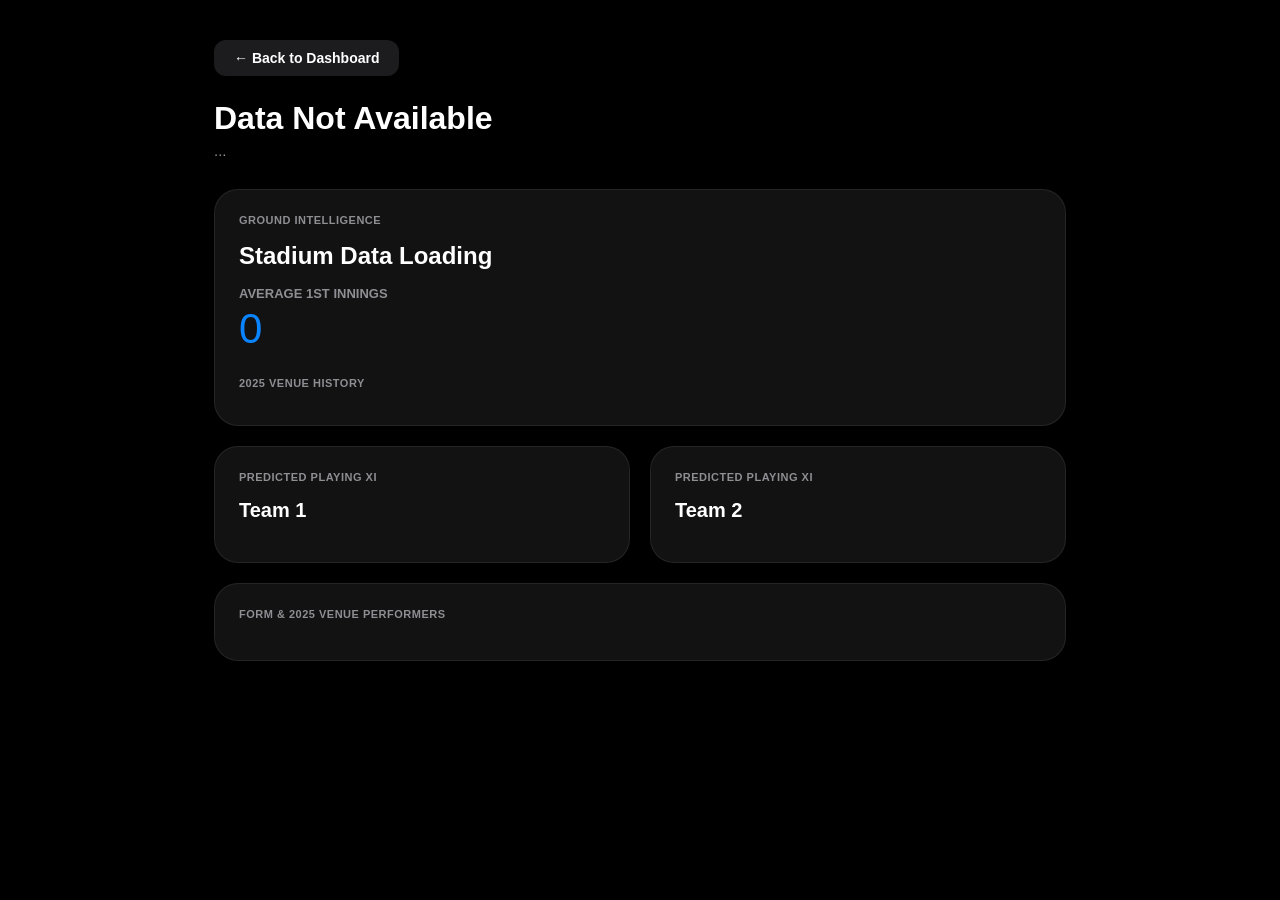
<file: match-details.html>
<!DOCTYPE html>
<html lang="en">
<head>
  <meta charset="UTF-8">
  <meta name="viewport" content="width=device-width, initial-scale=1.0">
  <title>Match Details & Intelligence</title>
  <link rel="stylesheet" href="style.css">
  <style>
    .details-page { 
      max-width: 900px; 
      margin: 0 auto; 
      padding: 40px 24px; 
    }
    .back-btn { 
      background: #1C1C1E; 
      color: #FFF; 
      border: none; 
      padding: 10px 20px; 
      border-radius: 12px; 
      cursor: pointer; 
      text-decoration: none; 
      font-weight: 600; 
      font-size: 14px;
      display: inline-block; 
      margin-bottom: 24px; 
      transition: background 0.2s;
    }
    .back-btn:hover { background: #2C2C2E; }
    
    .bento-grid { 
      display: grid; 
      grid-template-columns: 1fr 1fr; 
      gap: 20px; 
      margin-top: 20px; 
    }
    
    .bento-card { 
      background: rgba(28,28,30,0.65); 
      border: 1px solid rgba(255,255,255,0.08); 
      border-radius: 24px; 
      padding: 24px; 
      backdrop-filter: blur(40px) saturate(200%); 
      -webkit-backdrop-filter: blur(40px) saturate(200%);
    }
    
    .bento-title { 
      color: #8E8E93; 
      text-transform: uppercase; 
      font-size: 11px; 
      font-weight: 600; 
      letter-spacing: 0.5px; 
      margin-bottom: 16px; 
    }
    
    .venue-name { font-size: 24px; font-weight: 700; margin-bottom: 8px; color: #FFF; }
    .avg-score { font-size: 42px; font-weight: 300; color: #0A84FF; letter-spacing: -1px; margin-bottom: 10px; }
    
    .pitch-badge { 
      display: inline-block; 
      padding: 6px 12px; 
      border-radius: 8px; 
      font-size: 12px; 
      font-weight: 600; 
      margin-right: 8px; 
      margin-top: 8px; 
      background: rgba(255,255,255,0.05); 
      color: #FFF;
      border: 1px solid rgba(255,255,255,0.1);
    }
    .pace { color: #30D158; border-color: rgba(48, 209, 88, 0.3); background: rgba(48, 209, 88, 0.1); }
    .spin { color: #0A84FF; border-color: rgba(10, 132, 255, 0.3); background: rgba(10, 132, 255, 0.1); }
    
    .team-header { font-size: 20px; font-weight: 700; margin-bottom: 16px; color: #FFF; }
    .team-list { list-style: none; padding: 0; margin: 0; }
    .team-list li { 
      padding: 10px 0; 
      border-bottom: 1px solid rgba(255,255,255,0.05); 
      font-size: 15px; 
      color: rgba(255,255,255,0.8);
      display: flex;
      align-items: center;
    }
    .team-list li::before {
      content: '';
      width: 6px;
      height: 6px;
      background: rgba(255,255,255,0.3);
      border-radius: 50%;
      margin-right: 12px;
      display: inline-block;
    }
    .team-list li:last-child { border: none; }
    
    @media(max-width: 768px) {
      .bento-grid { grid-template-columns: 1fr; }
      .details-page { padding: 20px 16px; }
    }
  </style>
</head>
<body>
  <div class="details-page">
    <a href="index.html" class="back-btn">← Back to Dashboard</a>
    <h1 id="matchTitle" style="font-size: 32px; font-weight: 700; margin-bottom: 5px;">Loading Intelligence...</h1>
    <p id="matchDate" style="color: #8E8E93; font-size: 15px; font-weight: 500; margin-bottom: 30px;">...</p>
    
    <div class="bento-grid">
      <!-- Venue Widget -->
      <div class="bento-card" style="grid-column: 1 / -1;">
        <div class="bento-title">Ground Intelligence</div>
        <div class="venue-name" id="venueName">Stadium Data Loading</div>
        <div style="font-size: 13px; color: #8E8E93; margin-top: 16px; margin-bottom: 4px; font-weight: 600;">AVERAGE 1ST INNINGS</div>
        <div class="avg-score" id="venueAvg">0</div>
        <div id="pitchBadges"></div>
        <div id="prevMatchesContainer" style="margin-top: 24px;">
          <div style="color: #8E8E93; font-size: 11px; text-transform: uppercase; font-weight: 600; margin-bottom: 12px; letter-spacing: 0.5px;">2025 Venue History</div>
          <div id="prevMatchesList" style="display: flex; flex-direction: column; gap: 10px;"></div>
        </div>
      </div>
      
      <!-- Squad Widgets -->
      <div class="bento-card">
        <div class="bento-title">Predicted Playing XI</div>
        <div class="team-header" id="team1Name">Team 1</div>
        <ul class="team-list" id="team1List"></ul>
      </div>
      
      <div class="bento-card">
        <div class="bento-title">Predicted Playing XI</div>
        <div class="team-header" id="team2Name">Team 2</div>
        <ul class="team-list" id="team2List"></ul>
      </div>
      
      <!-- History Widget -->
      <div class="bento-card" style="grid-column: 1 / -1;">
        <div class="bento-title">Form & 2025 Venue Performers</div>
        <ul class="team-list" id="historyList"></ul>
      </div>
    </div>
  </div>

  <script src="match-data.js?v=6"></script>
  <script>
    window.onload = function() {
      const params = new URLSearchParams(window.location.search);
      const t1 = params.get('t1');
      const t2 = params.get('t2');
      const dateStr = params.get('date');
      
      if (!t1 || !t2) {
        document.getElementById('matchTitle').innerText = "Data Not Available";
      } else {
        document.getElementById('matchTitle').innerText = `${t1} vs ${t2}`;
        document.getElementById('matchDate').innerText = dateStr;
        
        const intel = getMatchIntelligence(t1, t2);
        
        // Populate Venue
        document.getElementById('venueName').innerText = intel.venue.name;
        document.getElementById('venueAvg').innerText = intel.venue.avg;
        
        let badges = `<span class="pitch-badge">${intel.venue.type}</span>`;
        badges += `<span class="pitch-badge ${intel.venue.paceOrSpin === 'Pacers' ? 'pace' : 'spin'}">${intel.venue.paceOrSpin} Favored</span>`;
        badges += `<span class="pitch-badge">${intel.venue.batOrBowl} Pitch</span>`;
        if (intel.venue.size) {
          badges += `<span class="pitch-badge" style="border-color: rgba(255,255,255,0.4); color: #FFF;">📐 ${intel.venue.size}</span>`;
        }
        document.getElementById('pitchBadges').innerHTML = badges;
        
        // Previous Matches
        if (intel.venue.prevMatches && intel.venue.prevMatches.length > 0) {
          let html = '';
          intel.venue.prevMatches.forEach(match => {
            html += `
              <div style="padding: 12px 16px; background: rgba(0,0,0,0.3); border-radius: 12px; border: 1px dashed rgba(255,255,255,0.1);">
                <div style="display: flex; justify-content: space-between; align-items: center; font-size: 13px; font-weight: 600; color: rgba(255,255,255,0.7);">
                  <span>${match.t1} <span style="color: #FFF; font-size: 15px; margin-left: 6px;">${match.s1}</span></span>
                  <span style="font-size: 10px; color: rgba(255,255,255,0.3);">VS</span>
                  <span><span style="color: #FFF; font-size: 15px; margin-right: 6px;">${match.s2}</span> ${match.t2}</span>
                </div>
                <div style="color: #0A84FF; font-size: 12px; margin-top: 8px; font-weight: 600;">${match.result}</div>
              </div>
            `;
          });
          document.getElementById('prevMatchesList').innerHTML = html;
        } else {
          document.getElementById('prevMatchesContainer').style.display = 'none';
        }
        
        // Populate Squads
        document.getElementById('team1Name').innerText = t1;
        document.getElementById('team2Name').innerText = t2;
        
        document.getElementById('team1List').innerHTML = intel.team1Squad.map(p => `<li>${p}</li>`).join('');
        document.getElementById('team2List').innerHTML = intel.team2Squad.map(p => `<li>${p}</li>`).join('');
        
        // Populate History
        let historyHtml = '';
        intel.historyT1.forEach(h => historyHtml += `<li><strong style="color:#FFF; width: 140px; display:inline-block;">${h.player} (${t1}):</strong> ${h.stat}</li>`);
        intel.historyT2.forEach(h => historyHtml += `<li><strong style="color:#FFF; width: 140px; display:inline-block;">${h.player} (${t2}):</strong> ${h.stat}</li>`);
        if(!historyHtml) historyHtml = `<li>No deep data found for this specific venue matchup</li>`;
        document.getElementById('historyList').innerHTML = historyHtml;
      }
    };
  </script>
</body>
</html>
</file>
<file: style.css>
:root {
  --text-primary: #ffffff;
  --text-secondary: rgba(255, 255, 255, 0.6);
  --text-tertiary: rgba(255, 255, 255, 0.4);
  
  /* Apple VisionOS Glass */
  --glass-bg: rgba(25, 25, 30, 0.35);
  --glass-border: rgba(255, 255, 255, 0.08);
  --glass-border-highlight: rgba(255, 255, 255, 0.2);
  --glass-highlight: rgba(255, 255, 255, 0.05);

  --accent-blue: #0a84ff;
  --success: #30d158;
  --danger: #ff453a;
  
  --font-apple: "SF Pro Display", -apple-system, BlinkMacSystemFont, "Segoe UI", Roboto, Helvetica, Arial, sans-serif;
}

* {
  box-sizing: border-box;
  margin: 0;
  padding: 0;
  -webkit-font-smoothing: antialiased;
}

body {
  font-family: var(--font-apple);
  color: var(--text-primary);
  min-height: 100vh;
  margin: 0;
  overflow-x: hidden;
  background-color: #000000;
}

/* Base Layout Constraints */
main, header {
  max-width: 1200px;
  margin: 0 auto;
  padding: 24px;
}

/* Glass Surface Mixin Logic */
.glass-panel {
  background: rgba(28, 28, 30, 0.65);
  backdrop-filter: blur(40px) saturate(200%);
  -webkit-backdrop-filter: blur(40px) saturate(200%);
  border: 1px solid rgba(255, 255, 255, 0.08);
  box-shadow: 0 8px 32px rgba(0, 0, 0, 0.4);
  border-radius: 24px;
}

/* Typography Enhancements */
h2 {
  font-size: 28px;
  font-weight: 700;
  letter-spacing: -0.5px;
  margin-bottom: 24px;
  color: #FFFFFF;
}

/* Top Dashboard Redesign */
.dashboard {
  margin-top: 40px;
  margin-bottom: 30px;
  padding: 30px;
  position: relative;
  overflow: hidden;
}

.dashboard::before {
  content: '';
  position: absolute;
  top: 0; left: 0; right: 0; height: 1px;
  background: linear-gradient(90deg, transparent, rgba(255,255,255,0.3), transparent);
}

.stats-container {
  display: flex;
  justify-content: space-around;
  gap: 20px;
  flex-wrap: wrap;
}

.stat-box {
  flex: 1;
  min-width: 150px;
  display: flex;
  flex-direction: column;
  align-items: center;
  justify-content: center;
  position: relative;
}

.stat-box:not(:last-child)::after {
  content: '';
  position: absolute;
  right: -10px;
  top: 10%;
  height: 80%;
  width: 1px;
  background: var(--glass-border);
}

.stat-label {
  font-size: 11px;
  font-weight: 600;
  letter-spacing: 0.5px;
  color: #8E8E93;
  text-transform: uppercase;
  margin-bottom: 8px;
}

.stat-value {
  font-size: 42px;
  font-weight: 300;
  letter-spacing: -1.5px;
}

.stat-value.profit { color: var(--success); }
.stat-value.loss { color: var(--danger); }

/* Quick Actions */
.action-row {
  display: flex;
  justify-content: space-between;
  align-items: center;
  margin-bottom: 20px;
}

.reset-btn {
  background: rgba(255, 69, 58, 0.1);
  border: 1px solid rgba(255, 69, 58, 0.3);
  color: #ff5449;
  padding: 10px 20px;
  border-radius: 20px;
  font-size: 14px;
  font-weight: 600;
  cursor: pointer;
  transition: all 0.3s;
  backdrop-filter: blur(10px);
}

.reset-btn:hover {
  background: rgba(255, 69, 58, 0.2);
  transform: translateY(-2px);
}

/* View Tabs */
.view-tabs {
  display: flex;
  background: #1C1C1E;
  border-radius: 12px;
  padding: 4px;
  margin-top: -10px;
  margin-bottom: 30px;
  width: max-content;
  margin-left: auto;
  margin-right: auto;
}
.view-tab {
  background: transparent;
  border: none;
  color: #8E8E93;
  padding: 8px 32px;
  border-radius: 8px;
  font-size: 14px;
  font-weight: 600;
  cursor: pointer;
  transition: all 0.2s ease;
}
.view-tab:hover {
  color: #FFFFFF;
}
.view-tab.active {
  background: rgba(255,255,255,0.15);
  color: #FFFFFF;
  box-shadow: 0 3px 8px rgba(0, 0, 0, 0.2);
}

/* Filters - Sleek Pills */
.filters {
  display: flex;
  gap: 12px;
  overflow-x: auto;
  padding: 0 24px 20px 24px;
  margin: 0 -24px 30px -24px;
  scrollbar-width: none;
}
.filters::-webkit-scrollbar { display: none; }

.filter-btn {
  background: #1C1C1E;
  border: none;
  color: #8E8E93;
  padding: 8px 18px;
  border-radius: 20px;
  font-size: 14px;
  font-weight: 600;
  letter-spacing: 0.5px;
  cursor: pointer;
  white-space: nowrap;
  transition: all 0.2s ease;
}

.filter-btn:hover {
  background: #2C2C2E;
  color: #FFFFFF;
}

.filter-btn.active {
  background: #FFFFFF;
  color: #000000;
}

/* Match Grid & Unique Box Design */
.matches-grid {
  display: grid;
  grid-template-columns: repeat(auto-fill, minmax(360px, 1fr));
  gap: 24px;
  margin-bottom: 40px;
}

.match-card {
  position: relative;
  display: flex;
  flex-direction: column;
  padding: 24px;
  transition: all 0.2s ease-in-out;
  overflow: hidden;
}

.match-card::before {
  content: '';
  position: absolute;
  top: 0; left: 0; right: 0; bottom: 0;
  background: linear-gradient(180deg, rgba(255,255,255,0.03) 0%, transparent 100%);
  pointer-events: none;
}

.match-card:hover {
  transform: scale(0.99);
}

.match-card-header {
  display: flex;
  justify-content: space-between;
  align-items: center;
  margin-bottom: 24px;
  z-index: 2;
}

.match-date-badge {
  background: rgba(0,0,0,0.3);
  padding: 6px 14px;
  border-radius: 20px;
  font-size: 12px;
  font-weight: 700;
  letter-spacing: 1px;
  border: 1px solid var(--glass-border);
  color: var(--text-primary);
}

.status-indicator {
  font-size: 11px;
  font-weight: 800;
  text-transform: uppercase;
  letter-spacing: 1px;
  display: flex;
  align-items: center;
  gap: 6px;
}

.status-indicator::before {
  content: '';
  width: 8px; height: 8px; border-radius: 50%;
}

.status-indicator.pending { color: var(--text-tertiary); }
.status-indicator.pending::before { background: var(--text-tertiary); }

.status-indicator.profit { color: var(--success); }
.status-indicator.profit::before { background: var(--success); box-shadow: 0 0 10px var(--success); }

.status-indicator.loss { color: var(--danger); }
.status-indicator.loss::before { background: var(--danger); box-shadow: 0 0 10px var(--danger); }

/* Versus Arena */
.vs-arena {
  display: flex;
  align-items: center;
  justify-content: center;
  gap: 20px;
  margin-bottom: 30px;
  z-index: 2;
}

.team {
  text-align: center;
  flex: 1;
}

.logo-ring {
  width: 76px;
  height: 76px;
  border-radius: 50%;
  background: linear-gradient(135deg, rgba(255,255,255,0.1), rgba(255,255,255,0));
  border: 1px solid var(--glass-border);
  padding: 12px;
  margin: 0 auto 12px auto;
  box-shadow: 0 10px 20px rgba(0,0,0,0.3);
  position: relative;
}

.logo-ring img {
  width: 100%;
  height: 100%;
  object-fit: contain;
  filter: drop-shadow(0 4px 6px rgba(0,0,0,0.5));
}

.team-name {
  font-size: 18px;
  font-weight: 700;
  letter-spacing: 0.5px;
}

.vs-divider {
  font-size: 14px;
  font-weight: 800;
  color: var(--text-tertiary);
  background: rgba(0,0,0,0.4);
  width: 40px;
  height: 40px;
  display: flex;
  align-items: center;
  justify-content: center;
  border-radius: 50%;
  border: 1px solid var(--glass-border);
}

/* Glass Inputs & Segments */
.interaction-zone {
  background: rgba(0,0,0,0.2);
  border-radius: 20px;
  padding: 16px;
  border: 1px solid var(--glass-border);
  z-index: 2;
}

.segmented-control {
  display: flex;
  background: #1C1C1E;
  border-radius: 9px;
  padding: 2px;
  margin-bottom: 16px;
  position: relative;
}

.segment-label {
  flex: 1;
  text-align: center;
  font-size: 13px;
  font-weight: 500;
  padding: 8px 0;
  cursor: pointer;
  border-radius: 7px;
  color: #fff;
  transition: all 0.2s ease;
  z-index: 1;
}

.segment-radio { display: none; }

.segment-radio:checked + .segment-label.profit-label {
  background: var(--success);
  color: #000;
  box-shadow: 0 3px 8px rgba(0,0,0,0.2);
}
.segment-radio:checked + .segment-label.loss-label {
  background: var(--danger);
  color: #fff;
  box-shadow: 0 3px 8px rgba(0,0,0,0.2);
}

.input-container {
  position: relative;
  margin-bottom: 16px;
}

.glass-input {
  width: 100%;
  background: #1C1C1E;
  border: none;
  color: #FFFFFF;
  padding: 16px 20px;
  border-radius: 12px;
  font-size: 18px;
  font-family: inherit;
  font-weight: 500;
  transition: all 0.3s;
}

.glass-input:focus {
  outline: none;
  background: #2C2C2E;
}

.glass-input::placeholder { color: #8E8E93; }

.save-action {
  width: 100%;
  padding: 16px;
  background: #0A84FF;
  border: none;
  color: #FFFFFF;
  border-radius: 12px;
  font-weight: 600;
  font-size: 16px;
  cursor: pointer;
  transition: all 0.2s ease;
}

.save-action:hover {
  background: #007AFF;
}

.save-action:active {
  transform: scale(0.98);
}

/* Pagination Glass */
.pagination {
  display: flex;
  justify-content: center;
  align-items: center;
  gap: 20px;
  margin: 20px 0 60px 0;
}

.page-btn {
  background: rgba(255,255,255,0.05);
  color: var(--text-primary);
  border: 1px solid var(--glass-border);
  padding: 12px 28px;
  border-radius: 30px;
  font-size: 15px;
  font-weight: 600;
  cursor: pointer;
  transition: all 0.3s;
  backdrop-filter: blur(10px);
}

.page-btn:disabled {
  opacity: 0.3;
  cursor: not-allowed;
}

.page-btn:not(:disabled):hover {
  background: rgba(255,255,255,0.15);
  border-color: rgba(255,255,255,0.3);
}

.page-info {
  font-size: 14px;
  font-weight: 600;
  color: var(--text-secondary);
  letter-spacing: 1px;
}

/* Toast System Overhaul */
#toast-container {
  position: fixed;
  bottom: 40px;
  left: 50%;
  transform: translateX(-50%);
  z-index: 9999;
  display: flex;
  flex-direction: column;
  gap: 12px;
  pointer-events: none;
}

.toast {
  background: rgba(10, 10, 15, 0.85);
  backdrop-filter: blur(30px) saturate(200%);
  border: 1px solid rgba(255,255,255,0.1);
  color: var(--text-primary);
  padding: 16px 32px;
  border-radius: 40px;
  box-shadow: 0 20px 40px rgba(0,0,0,0.5);
  font-weight: 600;
  font-size: 15px;
  display: flex;
  align-items: center;
  gap: 12px;
  animation: slideUpFade 0.5s cubic-bezier(0.16, 1, 0.3, 1) forwards;
}

@keyframes slideUpFade {
  from { transform: translateY(100px) scale(0.9); opacity: 0; }
  to { transform: translateY(0) scale(1); opacity: 1; }
}

@keyframes slideDownFade {
  from { transform: translateY(0) scale(1); opacity: 1; }
  to { transform: translateY(50px) scale(0.9); opacity: 0; }
}

/* Ambient Orbs Hidden for Apple Look */
.ambient-orbs { display: none; }

/* Recent Activity */
.recent-activity-list {
  display: flex;
  flex-direction: column;
  gap: 12px;
}
.activity-item {
  background: rgba(255,255,255,0.03);
  border: 1px solid rgba(255,255,255,0.05);
  border-radius: 12px;
  padding: 14px 18px;
  display: flex;
  justify-content: space-between;
  align-items: center;
  transition: all 0.3s;
}
.activity-item:hover {
  background: rgba(255,255,255,0.08);
  transform: translateX(5px);
}
.activity-details {
  display: flex;
  flex-direction: column;
  gap: 4px;
}
.activity-title {
  font-weight: 600;
  font-size: 15px;
  color: var(--text-primary);
}
.activity-time {
  font-size: 12px;
  color: var(--text-tertiary);
}
.activity-amount {
  font-weight: 700;
  font-size: 16px;
  text-shadow: 0 0 10px rgba(0,0,0,0.5);
}
.activity-amount.profit {
  color: var(--success);
}
.activity-amount.loss {
  color: var(--danger);
}
.empty-state {
  color: var(--text-tertiary);
  font-size: 14px;
  font-style: italic;
  padding: 10px 0;
}

/* Floating FAB */
.fab-container {
  position: fixed;
  bottom: 40px;
  right: 40px;
  z-index: 1000;
}
.fab {
  width: 60px;
  height: 60px;
  border-radius: 30px;
  border: 1px solid var(--glass-border);
  display: flex;
  align-items: center;
  justify-content: center;
  color: #fff;
  cursor: pointer;
  box-shadow: 0 10px 30px rgba(0,0,0,0.5), inset 0 1px 0 rgba(255,255,255,0.2);
  transition: all 0.3s cubic-bezier(0.16, 1, 0.3, 1);
  background: rgba(25, 25, 30, 0.7);
  backdrop-filter: blur(20px);
}
.fab:hover {
  transform: translateY(-5px) scale(1.05);
  background: rgba(40, 40, 45, 0.8);
}
.fab:active {
  transform: translateY(0) scale(0.95);
}

/* Calculator Modal */
.calculator-modal {
  position: fixed;
  bottom: 110px;
  right: 40px;
  width: 320px;
  background: rgba(20, 20, 25, 0.85);
  border-radius: 24px;
  padding: 20px;
  z-index: 999;
  box-shadow: 0 30px 60px rgba(0,0,0,0.6), inset 0 1px 0 rgba(255,255,255,0.15);
  display: none;
  flex-direction: column;
  gap: 15px;
  transform-origin: bottom right;
  opacity: 0;
  pointer-events: none;
  transform: scale(0.9) translateY(20px);
  transition: all 0.4s cubic-bezier(0.16, 1, 0.3, 1);
}

.calculator-modal.show {
  display: flex;
  opacity: 1;
  pointer-events: auto;
  transform: scale(1) translateY(0);
}

.calc-header {
  display: flex;
  justify-content: space-between;
  align-items: center;
  font-size: 14px;
  font-weight: 600;
  color: var(--text-secondary);
  border-bottom: 1px solid var(--glass-border);
  padding-bottom: 10px;
  margin-bottom: 5px;
}
.calc-close {
  background: none;
  border: none;
  color: var(--text-secondary);
  font-size: 20px;
  cursor: pointer;
  transition: color 0.3s;
}
.calc-close:hover {
  color: #fff;
}

.betting-calc-body {
  display: flex;
  flex-direction: column;
  gap: 10px;
}
.bc-input {
  font-size: 20px;
  padding: 12px;
  text-align: right;
  height: 50px;
}
.bcalc-results {
  background: rgba(0,0,0,0.3);
  border-radius: 12px;
  padding: 16px;
  margin-top: 5px;
  border: 1px solid rgba(255,255,255,0.05);
}
.bcalc-row {
  display: flex;
  justify-content: space-between;
  align-items: center;
  font-size: 15px;
  color: var(--text-secondary);
  margin-bottom: 8px;
}
.bcalc-row:last-child {
  margin-bottom: 0;
  padding-top: 8px;
  border-top: 1px dashed rgba(255,255,255,0.1);
  font-weight: 700;
  font-size: 18px;
  color: var(--text-primary);
}
.profit-highlight {
  color: var(--success);
  text-shadow: 0 0 15px rgba(48, 209, 88, 0.3);
}
.loss-highlight {
  color: var(--danger);
  text-shadow: 0 0 15px rgba(255, 69, 58, 0.3);
}

@media (max-width: 768px) {
  main, header { padding: 16px; }
  .dashboard { padding: 20px 16px; margin-top: 10px; border-radius: 24px; }
  
  /* Dashboard App Widget Grid */
  .stats-container { display: grid; grid-template-columns: 1fr 1fr; gap: 12px; }
  .stats-container:not(.team-analytics) .stat-box:first-child { grid-column: 1 / -1; padding-bottom: 20px; }
  .stat-box { width: 100%; text-align: center; padding: 12px; }
  .stat-value { font-size: 28px; }
  .stat-box:not(:last-child)::after { display: none; }
  
  .team-analytics { gap: 12px; margin-top: 16px; padding-top: 16px; }
  .team-analytics .stat-box { width: 100%; padding: 16px 8px; }
  .team-analytics .stat-value { font-size: 22px !important; }

  /* Swipeable Filters Ribbon */
  .filters {
    flex-wrap: nowrap;
    justify-content: flex-start;
    overflow-x: auto;
    padding-bottom: 8px;
    margin-bottom: 16px;
    -webkit-overflow-scrolling: touch;
    scrollbar-width: none;
  }
  .filters::-webkit-scrollbar { display: none; }
  .filter-btn { 
    flex: 0 0 auto; 
    white-space: nowrap; 
    padding: 10px 20px; 
    font-size: 14px; 
  }

  .matches-grid { grid-template-columns: 1fr; gap: 16px; margin-bottom: 30px; }
  .match-card { padding: 20px 16px; border-radius: 24px; margin: 0; width: 100%; box-sizing: border-box; }
  
  .vs-arena { gap: 8px; margin-bottom: 24px; }
  .logo-ring { width: 54px; height: 54px; padding: 8px; margin-bottom: 8px; }
  .team-name { font-size: 15px; }
  .vs-divider { width: 32px; height: 32px; font-size: 12px; }
  
  .interaction-zone { padding: 12px; }
  .glass-input { font-size: 16px; padding: 12px; }
  .segment-label { font-size: 13px; padding: 8px 0; }
  
  .fab-container { bottom: 20px; right: 20px; }
  .fab { width: 56px; height: 56px; box-shadow: 0 8px 25px rgba(0, 0, 0, 0.4); }
  .calculator-modal { bottom: 85px; right: 20px; width: calc(100vw - 40px); max-width: 320px; padding: 16px; }
  
  .activity-item { padding: 16px; border-radius: 16px; }
  .activity-title { font-size: 14px; }
  .activity-time { font-size: 11px; }
  .activity-amount { font-size: 15px; }
  
  h2 { font-size: 22px; margin-bottom: 16px; }
  
  .view-tabs { gap: 8px; margin-bottom: 20px; margin-top: 5px; }
  .view-tab { padding: 12px 10px; font-size: 14px; flex: 1; text-align: center; border-radius: 16px; }
}
</file>
